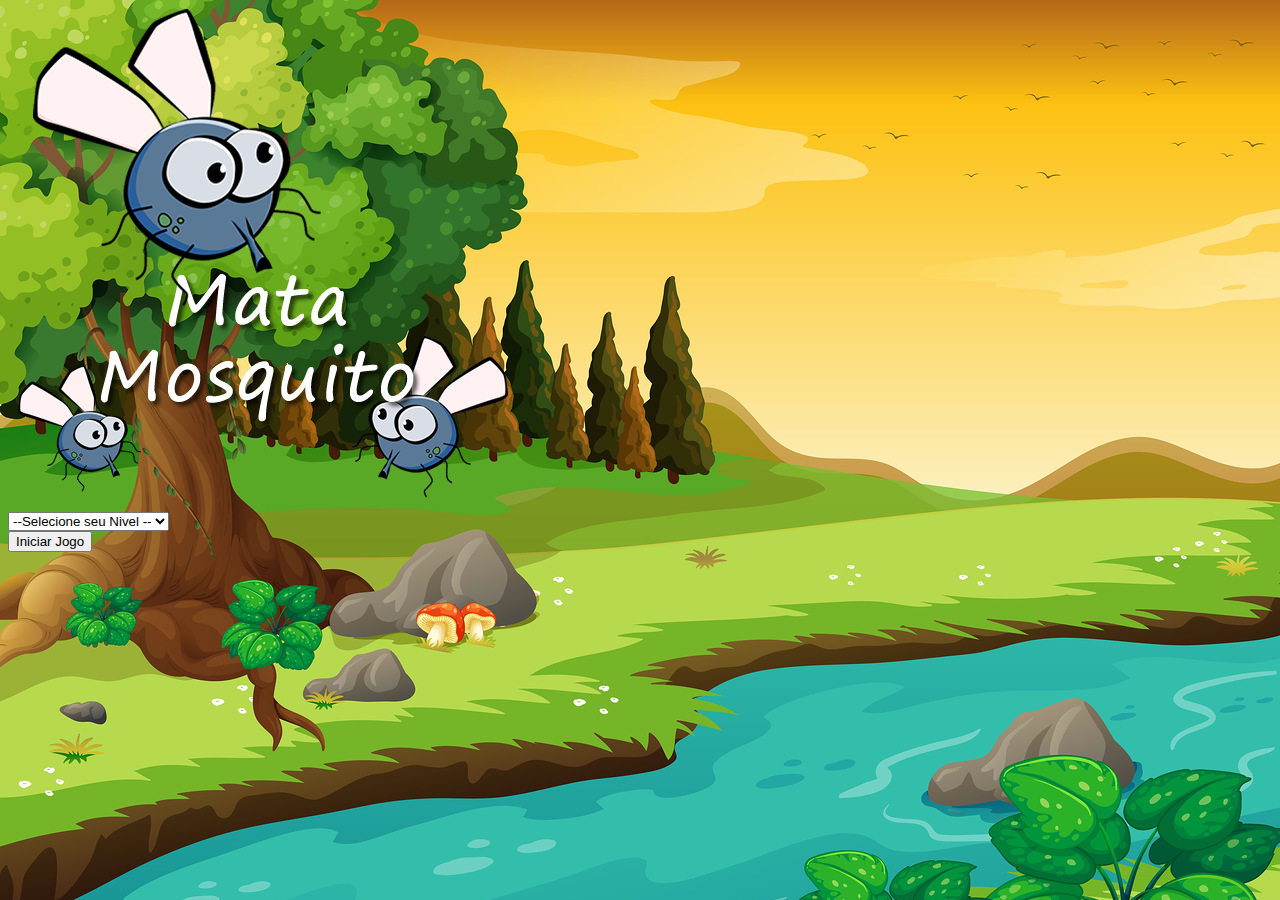
<file: index.html>
<!DOCTYPE html>
<html lang="en">
<head>
    <meta charset="UTF-8">
    <meta http-equiv="X-UA-Compatible" content="IE=edge">
    <meta name="viewport" content="width=device-width, initial-scale=1.0">

    <link rel="stylesheet" href="style.css">
    <link href="https://cdn.jsdelivr.net/npm/bootstrap@5.1.3/dist/css/bootstrap.min.css" rel="stylesheet" integrity="sha384-1BmE4kWBq78iYhFldvKuhfTAU6auU8tT94WrHftjDbrCEXSU1oBoqyl2QvZ6jIW3" crossorigin="anonymous">
    <title>Document</title>
</head>
<body>
    <div class="container">
        <div class="row">
            <div class="col">
                <div class="d-flex justify-content-center">
                    <img src="imagens/game.png" alt="">
                </div>
            </div>

        </div>

        <div class="row">
            <div class="col">
                <div class="d-flex justify-content-center">
                    <div class="mb-2">
                        <select class="form-control" id="nivel">
                            <option value="">--Selecione seu Nivel --</option>
                            <option value="normal">Normal</option>
                            <option value="dificil">Difícil</option>
                            <option value="chucknorris">Chuck Norris</option>
                        </select>
                    </div>
                </div>
            </div>

            <div class="row">
                <div class="col">
                    <div class="d-flex justify-content-center">
                        <button type="button" class="btn btn-danger btn-lg" onclick="startGame()">Iniciar Jogo</button>
                    </div>
                </div>
    
            </div>

        </div>
    </div>
    
    <script>
        function startGame(){
        let nivel = document.getElementById('nivel').value

        if (nivel === '') {
            alert('Selecione um nivel')
            return false
        }

            window.location.href = "app.html?" + nivel
        }
    </script>
</body>
</html>
</file>
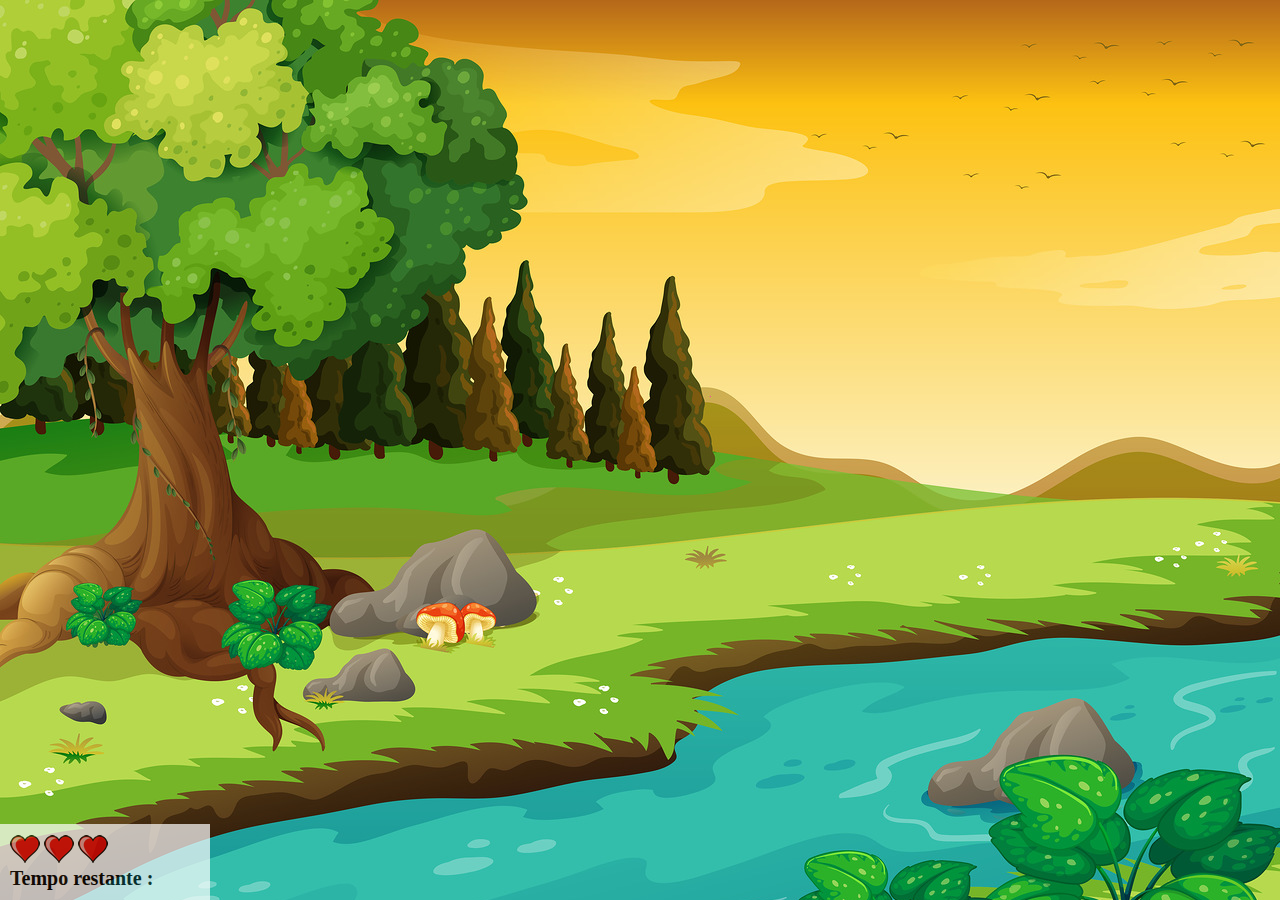
<file: app.html>
<!DOCTYPE html>
<html lang="en">
<head>
    <meta charset="UTF-8">
    <meta http-equiv="X-UA-Compatible" content="IE=edge">
    <meta name="viewport" content="width=device-width, initial-scale=1.0">

    <link rel="stylesheet" href="style.css">

    <title>Document</title>
</head>
<body onresize="adjustScreenGame()">
    
    <div class="painel">
        <div class="lifes">
            <img id="v1" src="imagens/coracao_cheio.png" alt="">
            <img id="v2" src="imagens/coracao_cheio.png" alt="">
            <img id="v3" src="imagens/coracao_cheio.png" alt="">
        </div>

        <div class="cronometro">Tempo restante : <span id="timer"></span></div>
    </div>
    
    
    <script src="script.js">
        document.getElementById('timer').innerHTML = time
    </script>
</body>
</html>
</file>
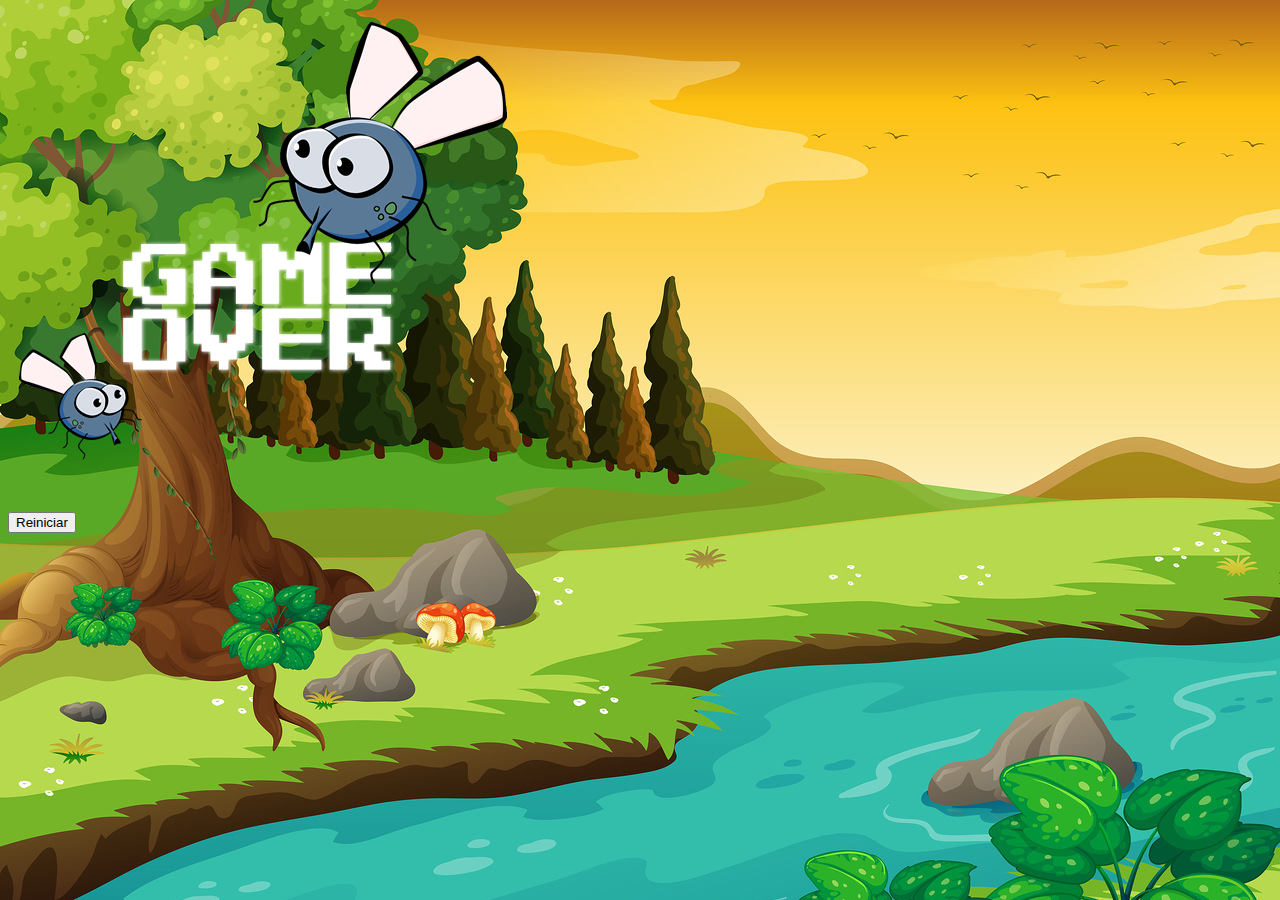
<file: gameover.html>
<!DOCTYPE html>
<html lang="en">
<head>
    <meta charset="UTF-8">
    <meta http-equiv="X-UA-Compatible" content="IE=edge">
    <meta name="viewport" content="width=device-width, initial-scale=1.0">

    <link rel="stylesheet" href="style.css">
    <link href="https://cdn.jsdelivr.net/npm/bootstrap@5.1.3/dist/css/bootstrap.min.css" rel="stylesheet" integrity="sha384-1BmE4kWBq78iYhFldvKuhfTAU6auU8tT94WrHftjDbrCEXSU1oBoqyl2QvZ6jIW3" crossorigin="anonymous">
    <title>Document</title>
</head>
<body>
    <div class="container">
        <div class="row">
            <div class="col">
                <div class="d-flex justify-content-center">
                    <img src="imagens/game_over.png" alt="">
                </div>
            </div>

        </div>

        <div class="row">
            <div class="col">
                <div class="d-flex justify-content-center">
                    <button type="button" class="btn btn-dark btn-lg" onclick="window.location.href = 'index.html'">Reiniciar</button>
                </div>
            </div>

        </div>
    </div>
    
</body>
</html>
</file>
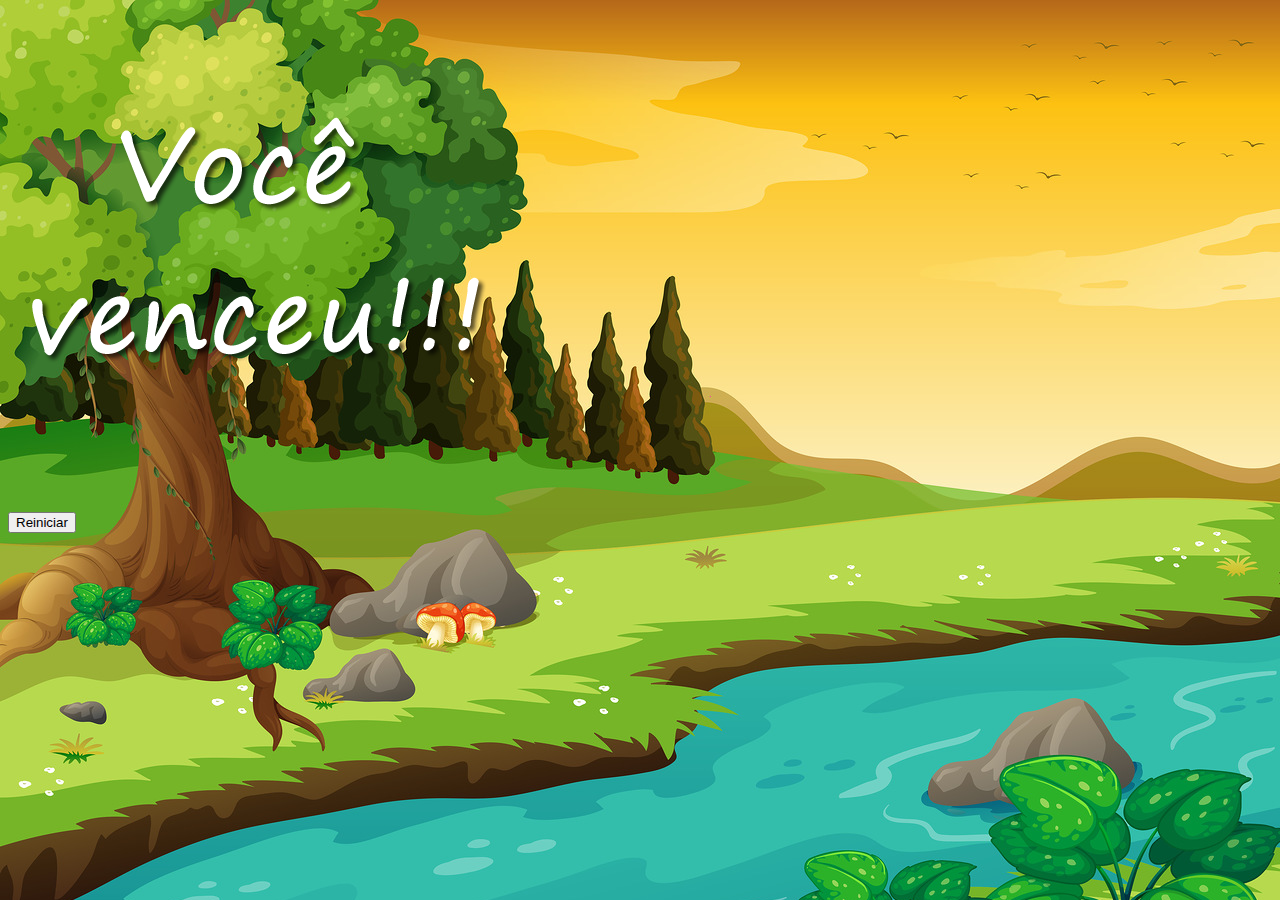
<file: winner.html>
<!DOCTYPE html>
<html lang="en">
<head>
    <meta charset="UTF-8">
    <meta http-equiv="X-UA-Compatible" content="IE=edge">
    <meta name="viewport" content="width=device-width, initial-scale=1.0">

    <link rel="stylesheet" href="style.css">
    <link href="https://cdn.jsdelivr.net/npm/bootstrap@5.1.3/dist/css/bootstrap.min.css" rel="stylesheet" integrity="sha384-1BmE4kWBq78iYhFldvKuhfTAU6auU8tT94WrHftjDbrCEXSU1oBoqyl2QvZ6jIW3" crossorigin="anonymous">
    <title>Document</title>
</head>
<body>
    <div class="container">
        <div class="row">
            <div class="col">
                <div class="d-flex justify-content-center">
                    <img src="imagens/vitoria.png" alt="">
                </div>
            </div>

        </div>

        <div class="row">
            <div class="col">
                <div class="d-flex justify-content-center">
                    <button type="button" class="btn btn-dark btn-lg" onclick="window.location.href = 'index.html'">Reiniciar</button>
                </div>
            </div>

        </div>
    </div>
    
</body>
</html>
</file>
<file: style.css>
html{
    cursor: url(./imagens/mata_mosca.png) 30 30 , auto;
}

body{
    background: url('./imagens/bg.jpg') no-repeat;
    background-size: 100%;
}
.mosquito1{
    width: 50px;
    height: 50px;
}

.mosquito2{
    width: 70px;
    height: 70px;
}

.mosquito3{
    width: 90px;
    height: 90px;
}

.ladoA{
    transform: scaleX(1);
}

.ladoB{
    transform: scaleX(-1);
}

.painel{
    position: absolute;
    width: 190px;
    left: 0px;
    bottom: 0px;
    background: #fff;
    opacity: 0.7;
    padding: 10px;
    border-top: 1px solid #fff;
}

.lifes{
    float: left;
}

.cronometro{
    float: left;
    font-size: 20px;
    font-weight: bold;
}

.gameover{
    background: url(./imagens/game_over.png) no-repeat;
    background-size: 100%;
}
</file>
